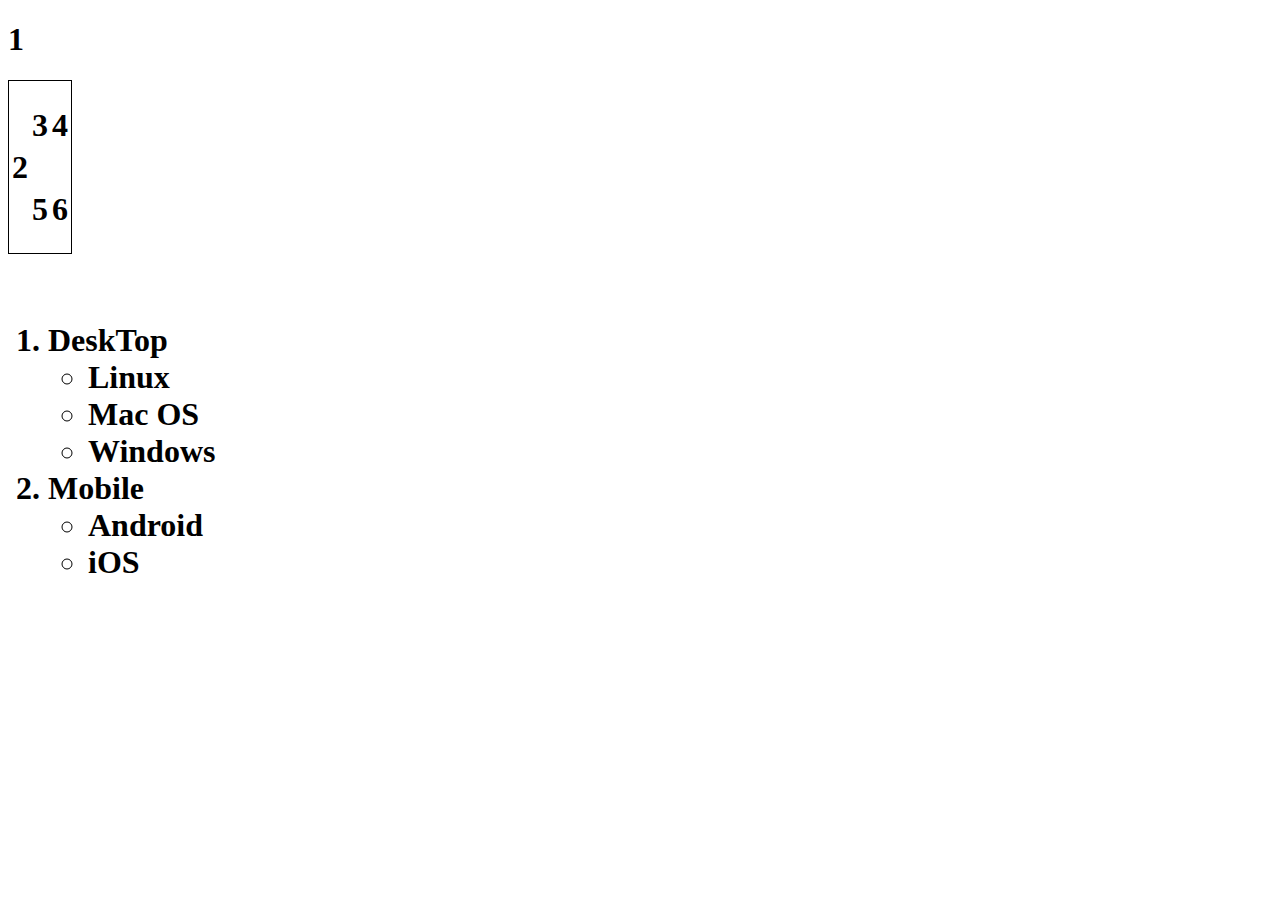
<file: Week-1/Html tables/index.html>
<!DOCTYPE html>
<html>
    <head>
        <meta charset="utf-8">
        <title>HTMLTable </title>
        <meta name="viewport" content="width=device-width, initial-scale=1">
        
    </head>
    <body>
       <table style="border: 1px solid black">
        <tr colspan="3"> <h1>1</h1> </tr>
        <tr> 
            <td rowspan="2"><h1>2</h1></td>
            <td><h1>3</h1></td>
            <td><h1>4</h1></td>
        </tr>
        <tr>
            <td><h1>5</h1></td>
            <td><h1>6</h1></td>
        </tr>
       </table>

       <br><br>

       <h1><ol>
        <li>DeskTop
            <ul>
                <li>Linux</li>
                <li>Mac OS</li>
                <li>Windows</li>
            </ul>
        </li>
        <li>Mobile
            <ul>
                <li>Android</li>
                <li>iOS</li>
                
            </ul>
        </li>
       </ol></h1>
    </body>
</html>
</file>
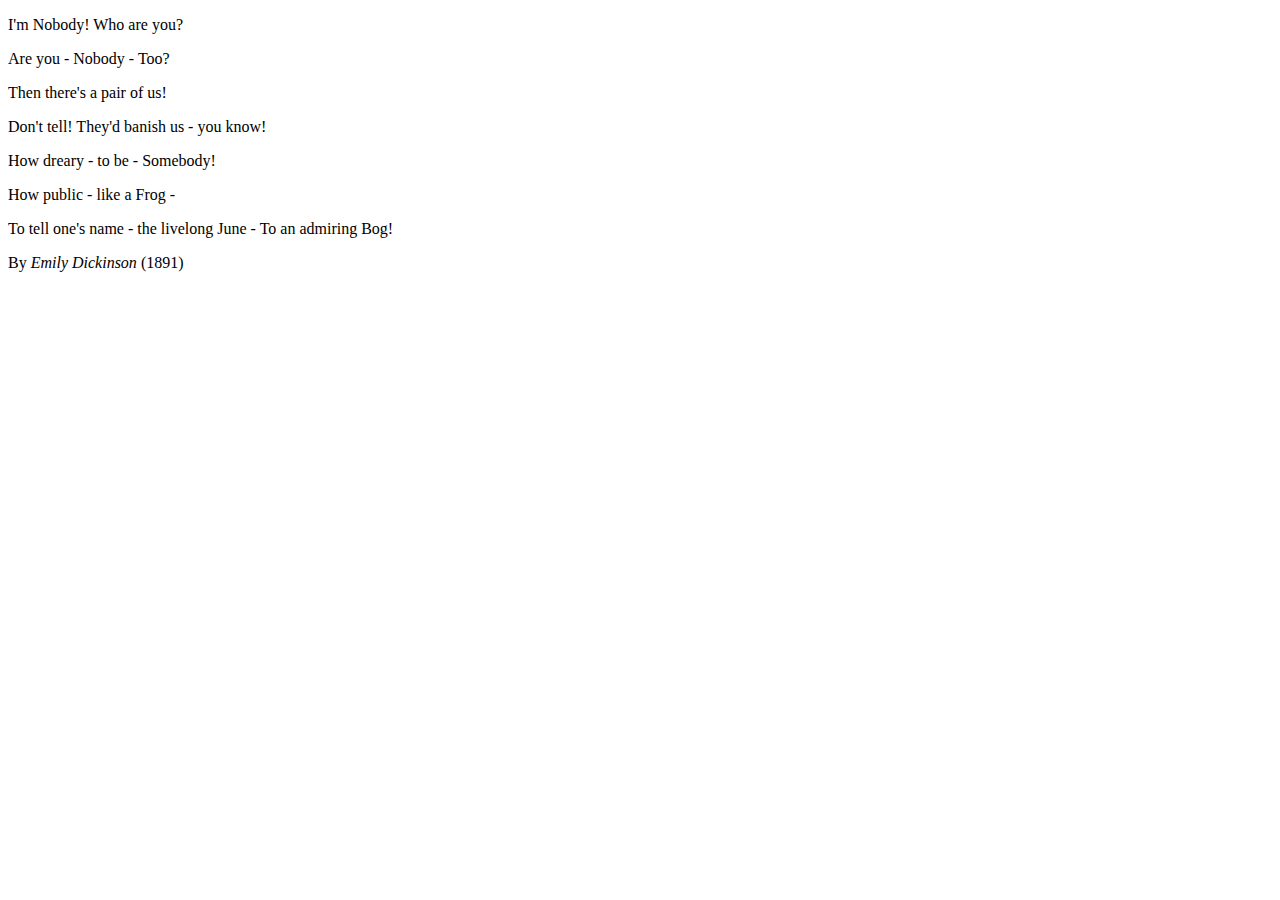
<file: Week-1/Poem Webpage/index.html>
<!DOCTYPE html>
<html lang="en">
<head>
    <meta charset="UTF-8">
    <meta name="viewport" content="width=device-width, initial-scale=1.0">
    <title>I'm Nobody! Who are you?</title>
</head>
<body>
    <p>I'm Nobody! Who are you?</p>
    <p>Are you - Nobody - Too?</p>

    <p>Then there's a pair of us!</p>
    <p>Don't tell! They'd banish us - you know!</p>

    <p>How dreary - to be - Somebody!</p>
    <p>How public - like a Frog -</p>
    <p>To tell one's name - the livelong June - To an admiring Bog!</p>

    <p>By <em>Emily Dickinson</em> (1891)</p>
</body>
</html>
</file>
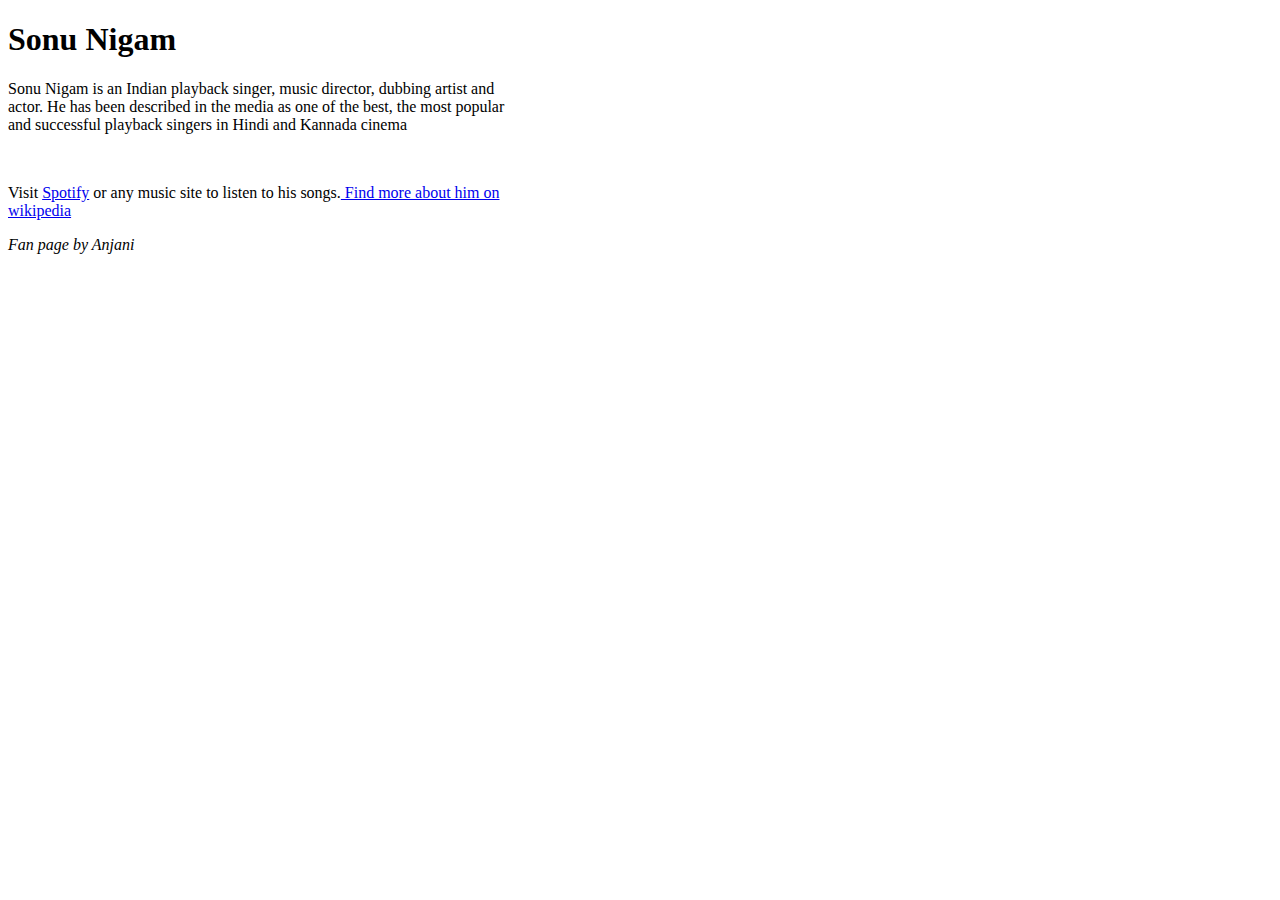
<file: Week-1/your favourite musician fan page/index.html>
<!DOCTYPE html>

<html>
    <head>
        <meta charset="utf-8">
        <title> Fan Webpage</title>
        <meta name="viewport" content="width=device-width, initial-scale=1">
        <style>
            p
            {
                width: 500px;
            }   
        </style>
    </head>
    <body>
        <h1> Sonu Nigam</h1>

        <p>Sonu Nigam is an Indian playback singer, music director, dubbing artist and actor. He has been described in the media as one of the best, the most popular and successful playback singers in Hindi and Kannada cinema</p><br>
        <p> Visit <a href="https://open.spotify.com/artist/1dVygo6tRFXC8CSWURQJq2" > Spotify</a> or any music site to listen to his songs.<a href="https://en.wikipedia.org/wiki/Sonu_Nigam"> Find more about him on wikipedia</a></p>
        <p><address>Fan page by Anjani</address></p>

    </body>
</html>
</file>
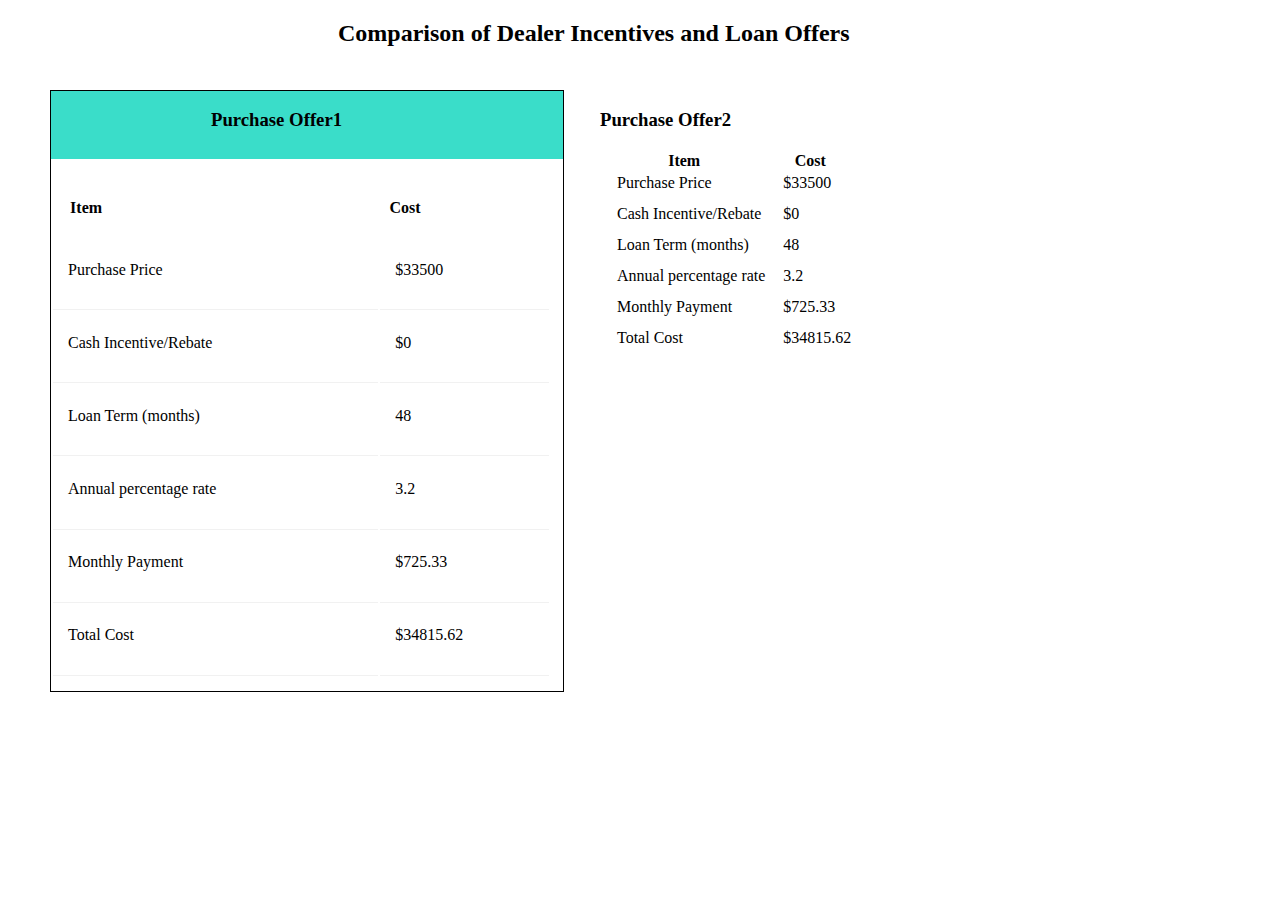
<file: Week-2/Auto Loan/index.html>
<!DOCTYPE html>
<html lang="en">
<head>
    <link rel="stylesheet" href="Style.css">
    <meta charset="UTF-8">
    <meta name="viewport" content="width=device-width, initial-scale=1.0">
    <title>Auto Loan</title>
</head>
<body>
    <div class="container">
    <h2>Comparison of Dealer Incentives and Loan Offers</h2>
    <div class="container1">
        <h3>Purchase Offer1</h3>
        <table class="table1"> 
        <tr>
            <th id="heading">Item</th>
            <th id="Cost">Cost</th>
        </tr>
        <tr>
            <td>Purchase Price</td>
            <td>$33500</td>
        </tr>
        <tr>
            <td>Cash Incentive/Rebate</td>
            <td>$0</td>
        </tr>
        <tr>
            <td>Loan Term (months)</td>
            <td>48</td>
        </tr>
        <tr>
            <td>Annual percentage rate</td>
            <td>3.2</td>
        </tr>
        <tr>
            <td>Monthly Payment</td>
            <td>$725.33</td>
        </tr>
        <tr>
            <td>Total Cost</td>
            <td>$34815.62</td>
        </tr>
        </table>
    </div>
    <div class="container2">
        <h3>Purchase Offer2</h3>
        <table> 
            <tr>
                <th>Item</th>
                <th>Cost</th>
            </tr>
            <tr>
                <td>Purchase Price</td>
                <td>$33500</td>
            </tr>
            <tr>
                <td>Cash Incentive/Rebate</td>
                <td>$0</td>
            </tr>
            <tr>
                <td>Loan Term (months)</td>
                <td>48</td>
            </tr>
            <tr>
                <td>Annual percentage rate</td>
                <td>3.2</td>
            </tr>
            <tr>
                <td>Monthly Payment</td>
                <td>$725.33</td>
            </tr>
            <tr>
                <td>Total Cost</td>
                <td>$34815.62</td>
            </tr>
            </table>
    </div>
   </div>
</body>
</html>
</file>
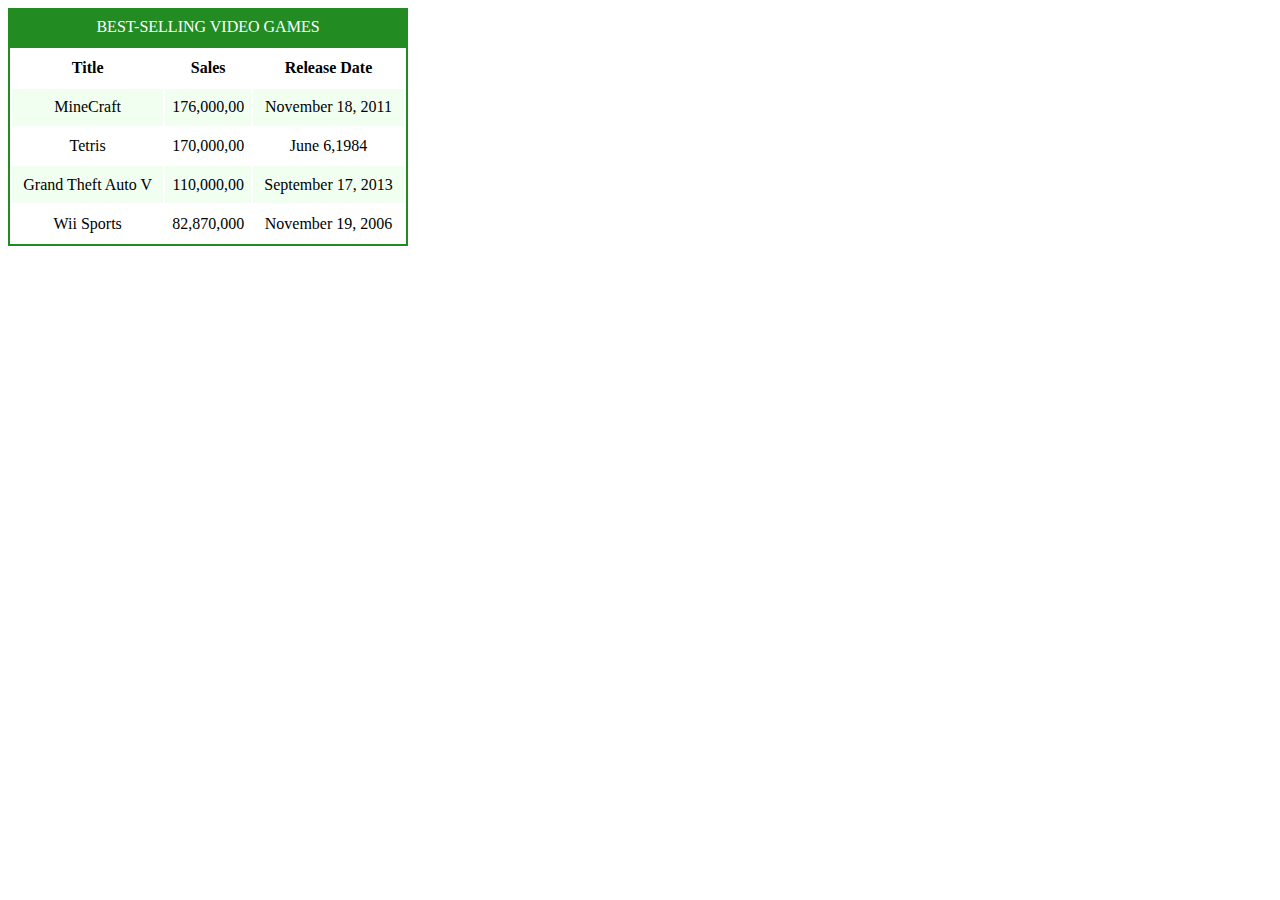
<file: Week-2/best selling video games/index.html>
<!DOCTYPE html>
<html lang="en">
<head>
    <meta charset="UTF-8">
    <link href="style.css" rel="stylesheet">
    <meta name="viewport" content="width=device-width, initial-scale=1.0">
    <title>Document</title>
</head>
<body>
    <div class="">
       
        <table id="Game-Table">
            <caption id="title">BEST-SELLING Video Games</caption>
             <tr>
                <th>Title</th>
                <th>Sales</th>
                <th>Release Date</th>
            </tr>
            <tr>
                <td>MineCraft</td>
                <td>176,000,00</td>
                <td>November 18, 2011</td>
            </tr>
            <tr>
                <td>Tetris</td>
                <td>170,000,00</td>
                <td>June 6,1984</td>
            </tr>
            <tr>
                <td>Grand Theft Auto V</td>
                <td>110,000,00</td>
                <td>September 17, 2013</td>
            </tr>
            <tr>
                <td>Wii Sports</td>
                <td>82,870,000</td>
                <td>November 19, 2006</td>
            </tr>
        </table>
    </div>
</body>
</html>
</file>
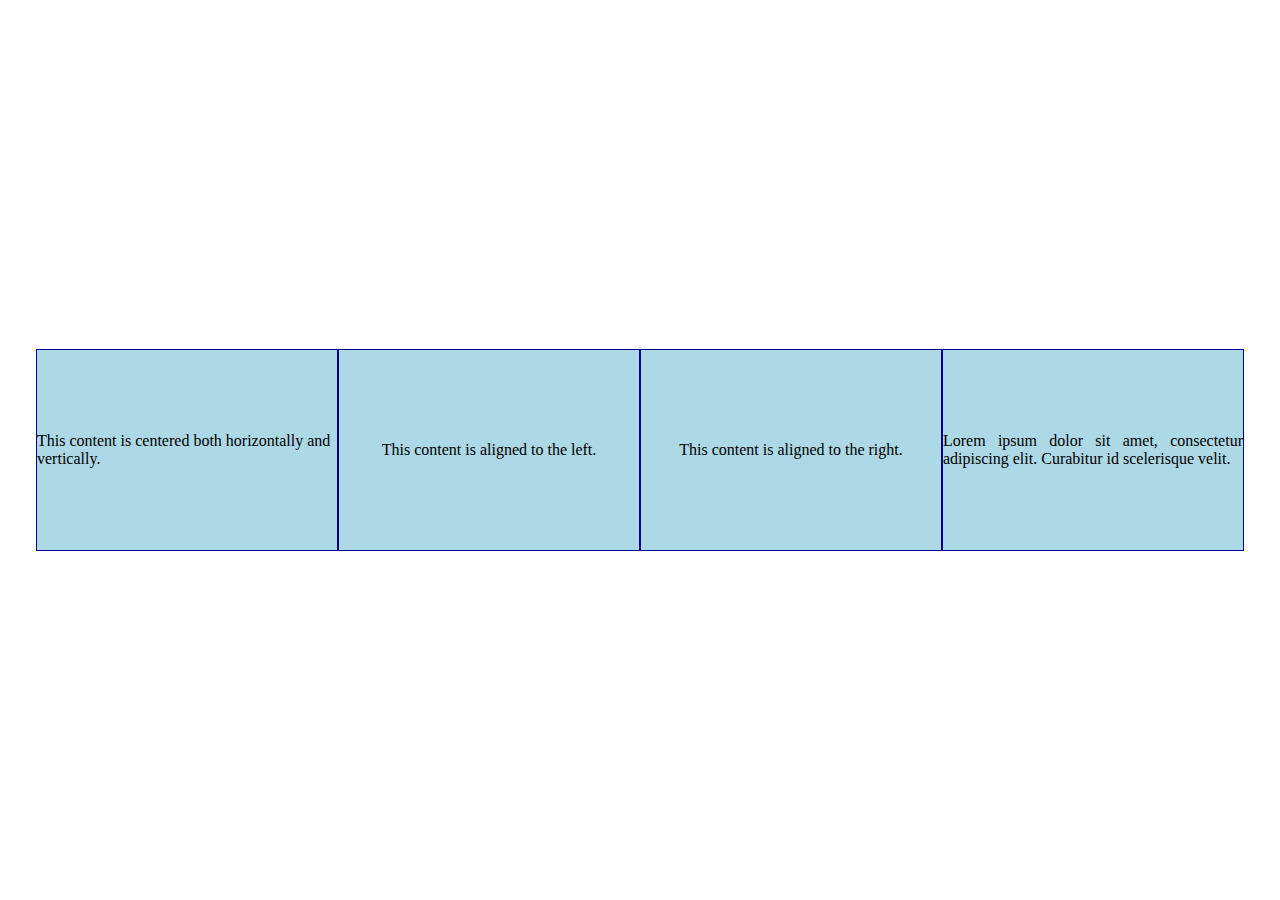
<file: Week-2/Demo/index.html>
<!DOCTYPE html>
<html>
<head>
    <title>CSS Alignment Properties Example</title>
    <style>
        /* Center the container horizontally and vertically within the viewport */
        body {
            height: 100vh; /* Set the body height to the full viewport height */
            display: flex; /* Use flexbox to center the container */
            justify-content: center; /* Center the container horizontally */
            align-items: center; /* Center the container vertically */
            margin: 0; /* Remove default body margin */
        }

        /* Basic container styles */
        .container {
            width: 300px;
            height: 200px;
            background-color: lightblue;
            border: 1px solid darkblue;
        }

        /* Center the content horizontally and vertically within the container */
        .centered-content {
            display: flex; /* Use flexbox to center the content */
            justify-content: center; /* Center the content horizontally */
            align-items: center; /* Center the content vertically */
            height: 100%; /* Occupy the full height of the container */
        }

        /* Align content to the left */
        .align-left {
            text-align: left; /* Align the text to the left */
        }

        /* Align content to the right */
        .align-right {
            text-align: right; /* Align the text to the right */
        }

        /* Justify content */
        .justify-content {
            text-align: justify; /* Justify the text */
        }
    </style>
</head>
<body>
    <!-- Centered container -->
    <div class="container">
        <div class="centered-content">
            <p>This content is centered both horizontally and vertically.</p>
        </div>
    </div>

    <!-- Left-aligned container -->
    <div class="container align-left">
        <div class="centered-content">
            <p>This content is aligned to the left.</p>
        </div>
    </div>

    <!-- Right-aligned container -->
    <div class="container align-right">
        <div class="centered-content">
            <p>This content is aligned to the right.</p>
        </div>
    </div>

    <!-- Justified content container -->
    <div class="container justify-content">
        <div class="centered-content">
            <p>Lorem ipsum dolor sit amet, consectetur adipiscing elit. Curabitur id scelerisque velit.</p>
        </div>
    </div>
</body>
</html>
</file>
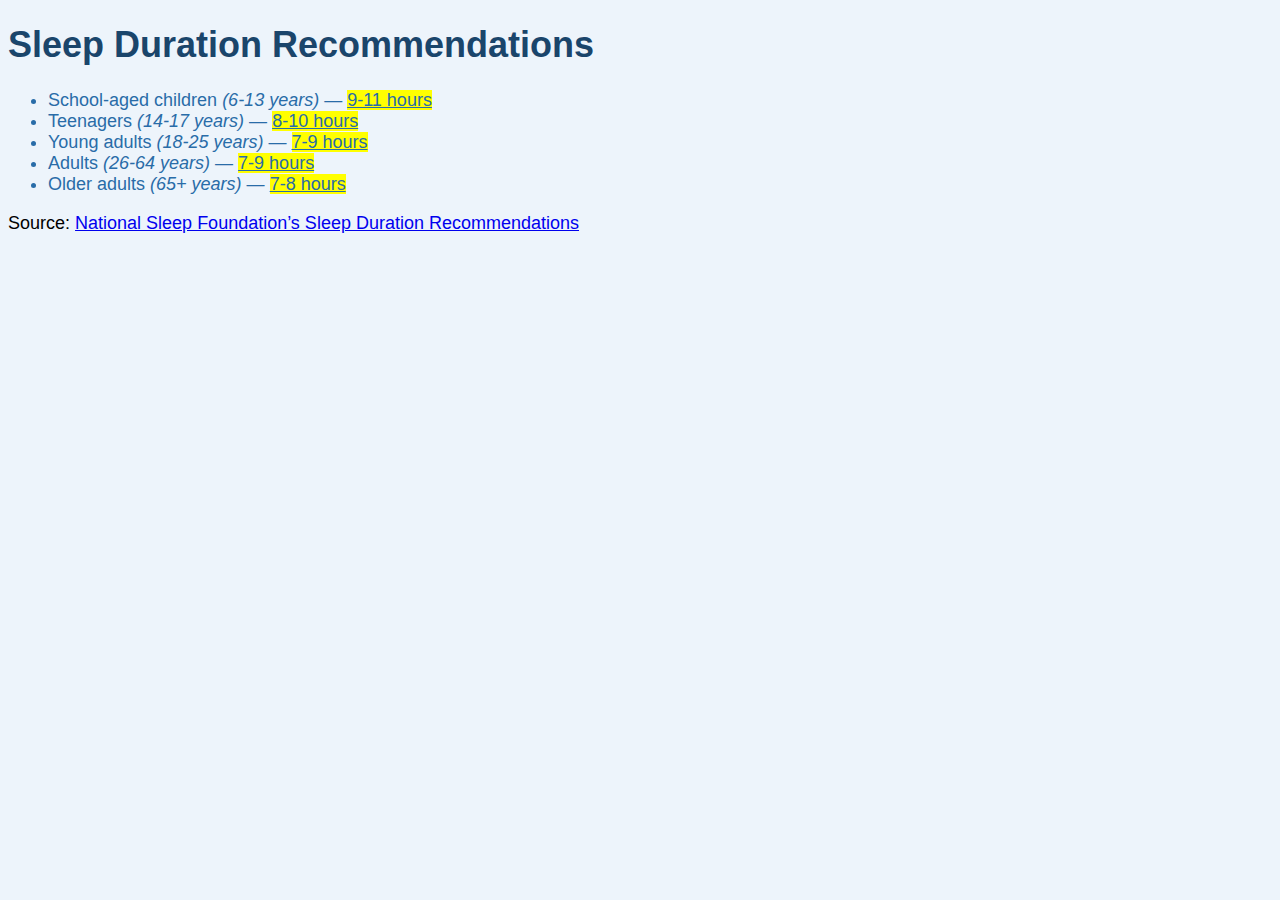
<file: Week-2/Sleep recommendation list/index.html>
<!DOCTYPE html>
<html lang="en">
<head>
   <title>Sleep Duration Recommendations</title>
   
   <style>
      /* Your solution goes here */
      body{
        font-family: Arial, Helvetica, sans-serif;
        font-size: 18px;
        background-color: #EDF4FB;
      }

      h1{
        color: rgb(26, 69, 107);
      }

      li{
        color: #296ca8;
      }
      
      .age{
        font-style: italic;
      }
      .recommended{
        background-color: yellow;
        text-decoration: underline;
      }
   </style>
</head>
<body>
   <h1>Sleep Duration Recommendations</h1>
   <ul>
      <li>School-aged children <span class="age">(6-13 years)</span> &mdash;
         <span class="recommended">9-11 hours</span>
      </li>
      <li>Teenagers <span class="age">(14-17 years)</span> &mdash;
         <span class="recommended">8-10 hours</span>
      </li>
      <li>Young adults <span class="age">(18-25 years)</span> &mdash;
         <span class="recommended">7-9 hours</span>
      </li>
      <li>Adults <span class="age">(26-64 years)</span> &mdash;
         <span class="recommended">7-9 hours</span>
      </li>
      <li>Older adults <span class="age">(65+ years)</span> &mdash;
         <span class="recommended">7-8 hours</span>
      </li>
   </ul>
   <p>
      Source: <a
         href="https://www.sleepfoundation.org/press-release/national-sleep-foundation-recommends-new-sleep-times/page/0/1">
         National Sleep Foundation’s Sleep Duration Recommendations</a>
   </p>

</body>
</html>
</file>
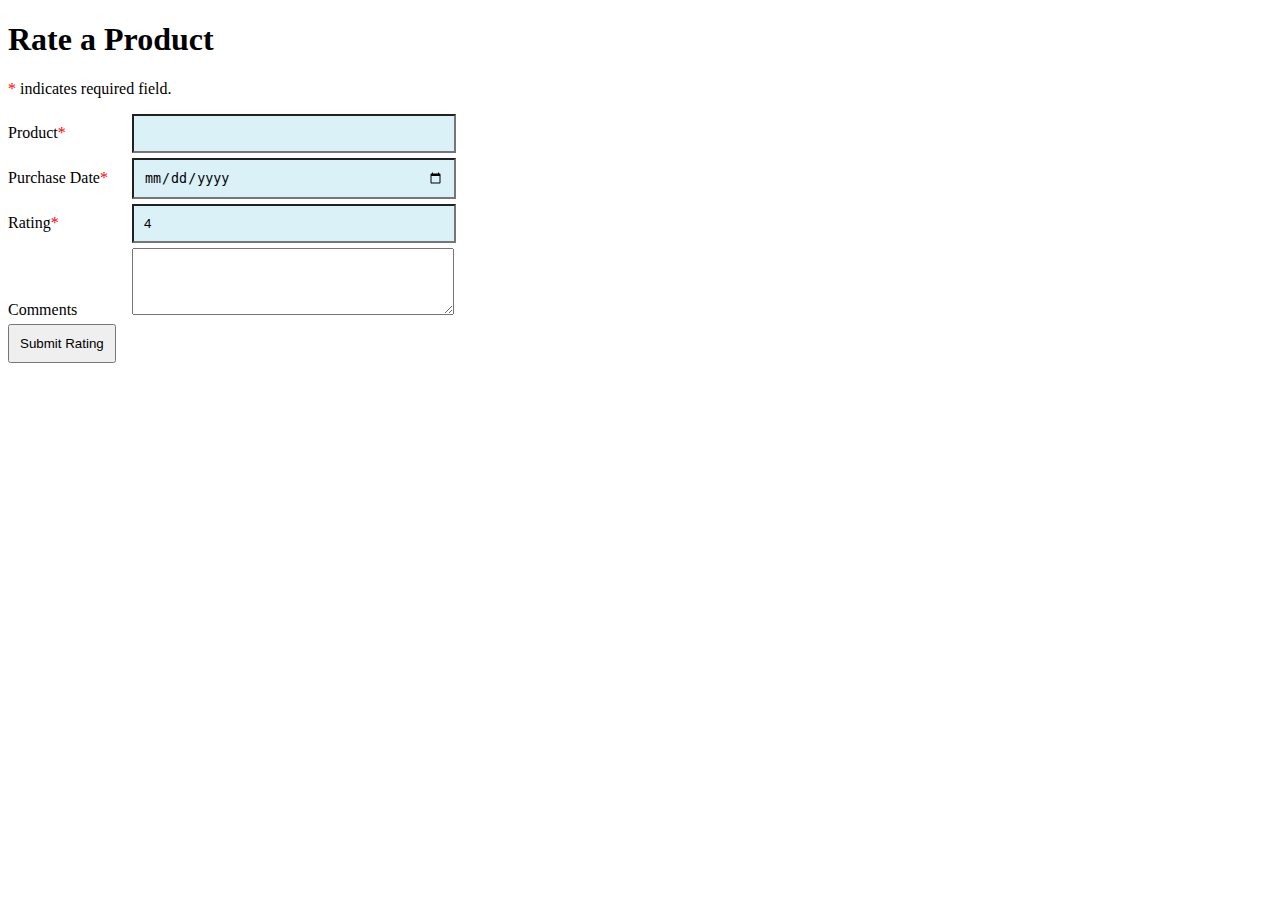
<file: Week-2/Style the form with advanced selectors/index.html>
<!DOCTYPE html>
<html lang="en">
  <head>
    <title>Product Rating</title>

    <style>
      body {
        font-family: Calibri, Myriad;
      }

      div {
        margin-bottom: 5px;
      }

      /* Your solution goes here */
      label {
        display: inline-block;
        width: 120px;
      }

      input,
      textarea {
        width: 300px;
        padding: 10px;
      }

      input[type="submit"] {
        width: auto;
      }

      .required::after {
        content: "*";
        color: red;
      }

      label + input {
        background-color: rgb(219, 241, 248);
      }
    </style>
  </head>
  <body>
    <h1>Rate a Product</h1>
    <p><span class="required"></span> indicates required field.</p>
    <form>
      <div>
        <label class="required">Product</label>
        <input type="text" name="title" />
      </div>
      <div>
        <label class="required">Purchase Date</label>
        <input type="date" name="purchase-date" />
      </div>
      <div>
        <label class="required">Rating</label>
        <input type="number" name="rating" value="4" min="1" max="4" />
      </div>
      <div>
        <label>Comments</label>
        <textarea rows="3" cols="50" name="comments"></textarea>
      </div>
      <input type="submit" value="Submit Rating" />
    </form>
  </body>
</html>
</file>
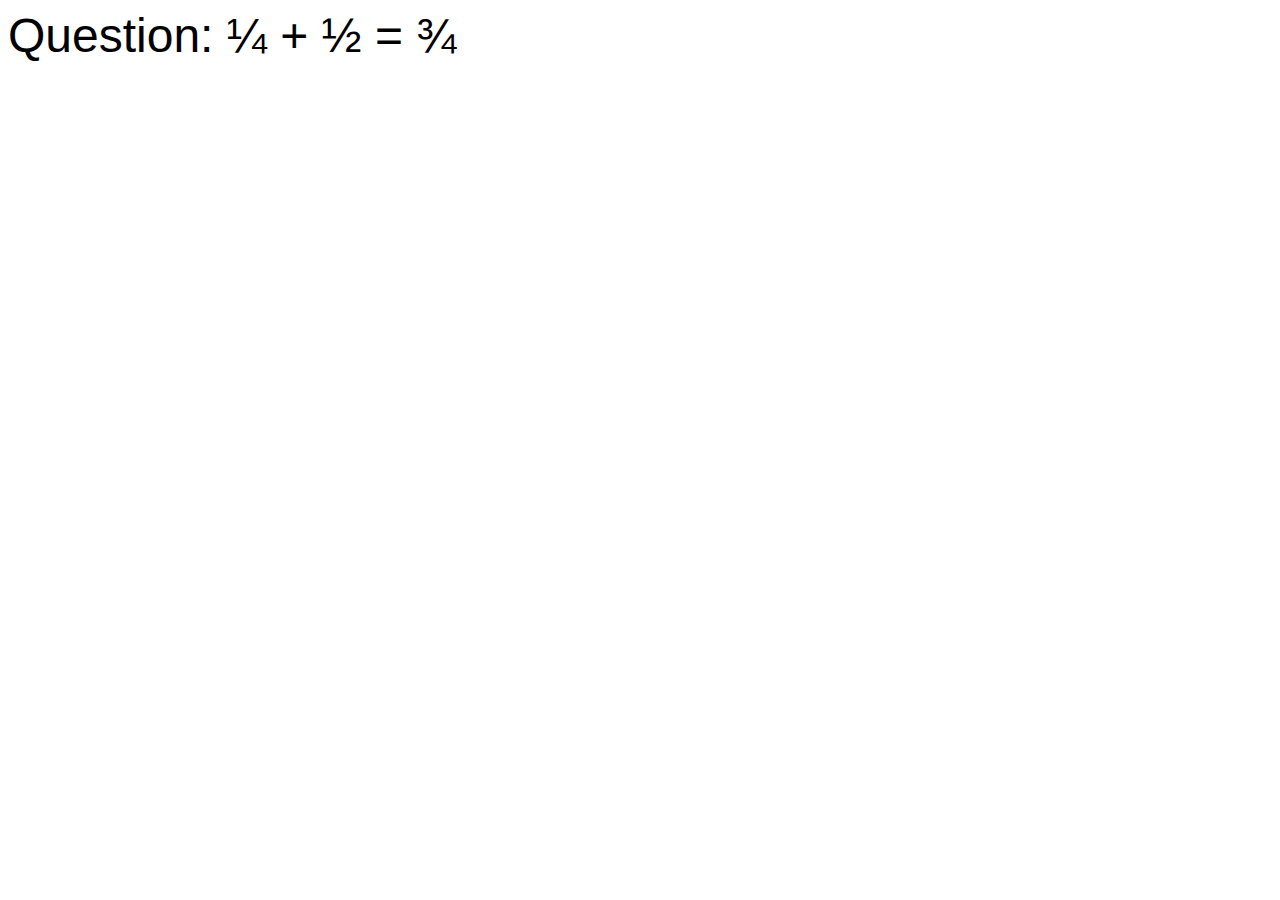
<file: Week-3/Animating the Answer/index.html>
<!DOCTYPE HTML>
<html>
   <head>
      <title>Question and Answer</title>
      <style>

        @keyframes moveFraction
        {
            0%
            {
                color: yellow;
                transform: translate(-355px, 60px);
            }
            50%
            {
                transform: translate(0px, 60px);
            }
            100%
            {
                color: red;
                transform: translate(0px, 0px);
            }


        }
   
         body {
            font-family: Calibri, sans-serif;
            font-size: 3em;
         }
   
         #answer {
            color: black;
            width: 100px;
            animation: moveFraction 2s linear 1s forwards;
   
         }
   
         #question {
            /* Part of your solution goes here */
            transition: transform 0.6s ease-in-out;
   
         }
   
         #question:hover {
            transform: scale(.9);
         }
         
         span {
            display: inline-block;         
         }
   
      </style>
   </head>
   <body>
      <span id="question">Question: &frac14; + &frac12; =</span>
      <span id="answer">&frac34;</span>   
   </body>
</html>
</file>
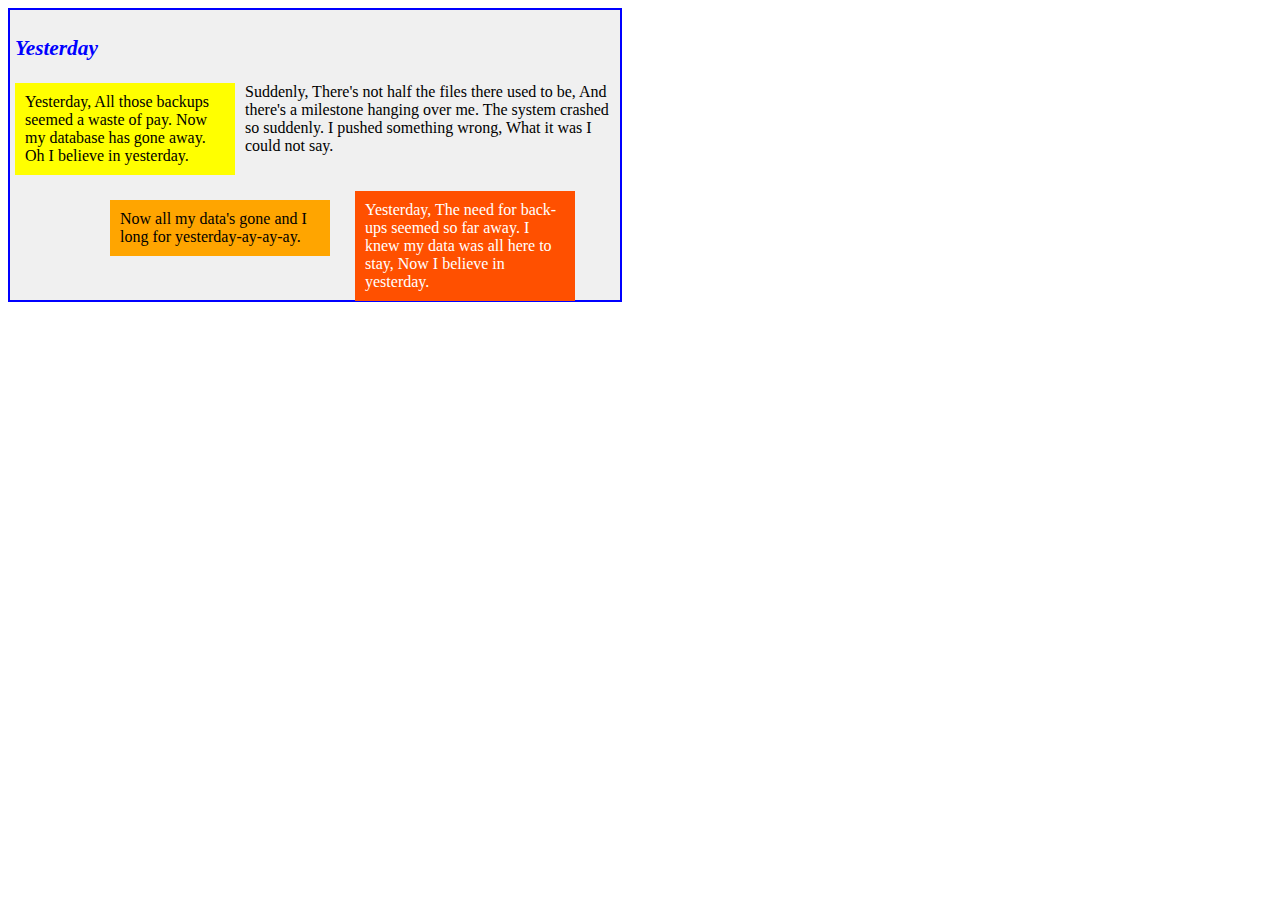
<file: Week-3/CSS Practice/index.html>
<!DOCTYPE html>
<html lang="en">
<head>
    <meta charset="UTF-8">
    <meta name="viewport" content="width=device-width, initial-scale=1.0">
    <title>CSS_Practice</title>
    <link rel="stylesheet" href="style.css">
</head>
<body>
    <div class="container">
        <p class="title">Yesterday</p>
        <section class="yellow">
            Yesterday, All those backups seemed a waste of pay. Now my database has gone away. Oh I believe in yesterday.
        </section>
        <p>Suddenly, There's not half the files there used to be, And there's a milestone hanging over me. The system crashed so suddenly. I pushed something wrong, What it was I could not say.</p>
        <section class="orange">
            Now all my data's gone and I long for yesterday-ay-ay-ay.
        </section>

        <section class="orange-red">
            Yesterday, The need for back-ups seemed so far away. I knew my data was all here to stay, Now I believe in yesterday.
        </section>

    </div>
    
</body>
</html>
</file>
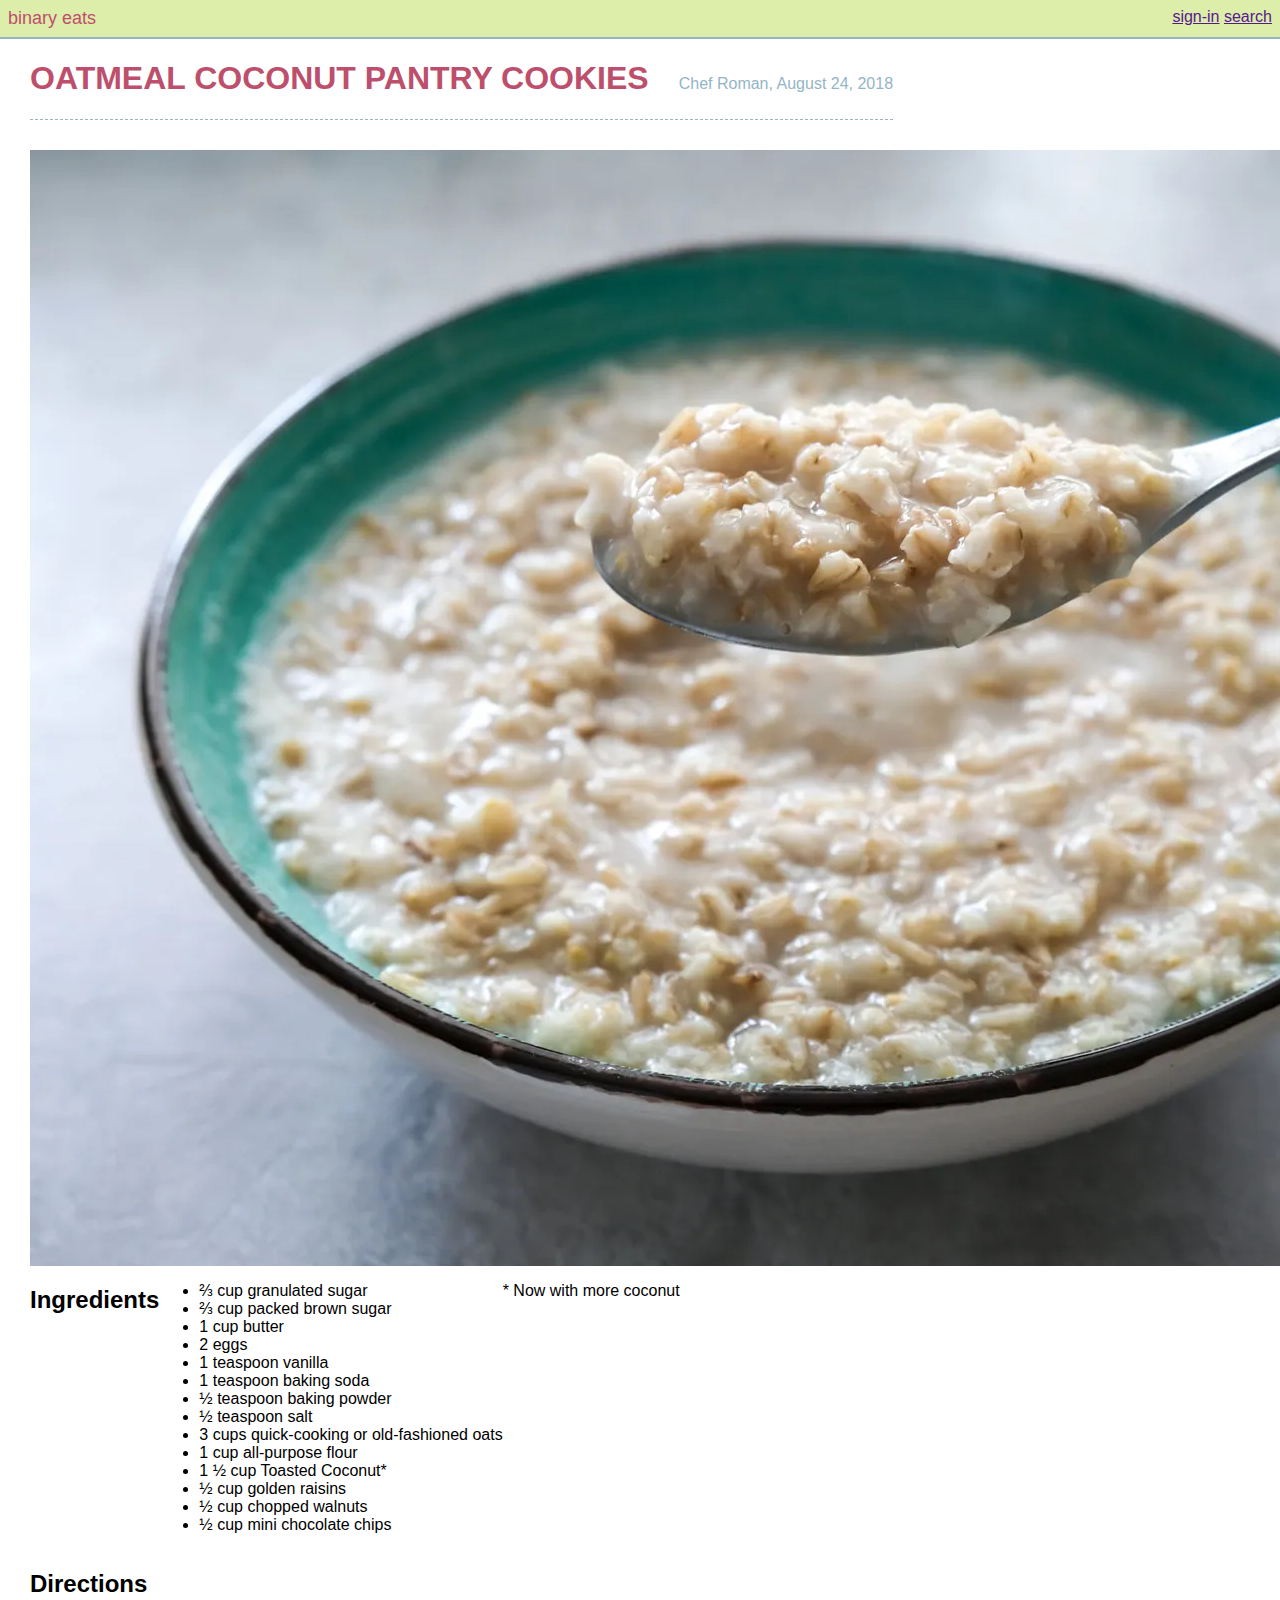
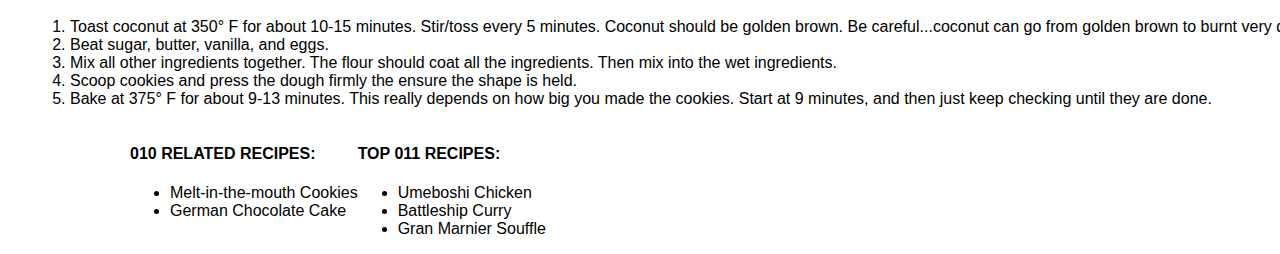
<file: Week-3/Recipe with Flexbox/index.html>
<!DOCTYPE html>
<html lang="en">
   <head>
      <meta charset="UTF-8">
      <title>binary eats - Oatmeal Coconut Pantry Cookies</title>
      <link href="style.css" rel="stylesheet">
   </head>

   <body>
      <header>
         <div class="logo">binary eats</div>
         <div>
            <a href="">sign-in</a>
            <a href="">search</a>
         </div>
      </header>
      <div class="content">
         <div class="main-content">
            <div class="title">
               <h1>OATMEAL COCONUT PANTRY COOKIES</h1>
               <p>Chef Roman, August 24, 2018</p>
            </div>
            <div class="summary">
               <img src="oatmealCookie_small.jpg" alt="Photo of two of the world's best oatmeal cookies">
               <div>
                  <div>
                     <p>Prep Time:</p>
                     <p>30 minutes</p>
                  </div>
                  <div>
                     <p>Cooking Time:</p>
                     <p>9-13 minutes</p>
                  </div>
                  <div>
                     <p>Skill level:</p>
                     <p>Easy</p>
                  </div>
                  <div>
                     <p>Makes:</p>
                     <p>24 cookies</p>
                  </div>
               </div>
            </div>
            <div class="ingredients">
               <h2>Ingredients</h2>
                  <ul>
                  <li>⅔ cup granulated sugar</li>
                  <li>⅔ cup packed brown sugar</li>
                  <li>1 cup butter</li>
                  <li>2 eggs</li>
                  <li>1 teaspoon vanilla</li>
                  <li>1 teaspoon baking soda</li>
                  <li>½ teaspoon baking powder</li>
                  <li>½ teaspoon salt</li>
                  <li>3 cups quick-cooking or old-fashioned oats</li>
                  <li>1 cup all-purpose flour</li>
                  <li>1 ½ cup Toasted Coconut*</li>
                  <li>½ cup golden raisins</li>
                  <li>½ cup chopped walnuts</li>
                  <li>½ cup mini chocolate chips</li>
               </ul>
               <p>* Now with more coconut</p>
            </div>
            <div class="directions">
               <h2>Directions</h2>
               <ol>
                  <li>Toast coconut at 350° F for about 10-15 minutes. Stir/toss every 5 minutes. Coconut should be golden brown. Be careful...coconut can go from golden brown to burnt very quickly. Cool completely.</li>
                  <li>Beat sugar, butter, vanilla, and eggs.</li>
                  <li>Mix all other ingredients together. The flour should coat all the ingredients. Then mix into the wet ingredients.</li>
                  <li>Scoop cookies and press the dough firmly the ensure the shape is held.</li>
                  <li>Bake at 375° F for about 9-13 minutes. This really depends on how big you made the cookies. Start at 9 minutes, and then just keep checking until they are done.</li>
               </ol>
            </div>
         </div>
         <div class="related-content">
            <div>
               <h4>010 RELATED RECIPES:</h4>
               <ul>
                  <li>Melt-in-the-mouth Cookies</li>
                  <li>German Chocolate Cake</li>
               </ul>
            </div>
            <div>
               <h4>TOP 011 RECIPES:</h4>
               <ul>
                  <li>Umeboshi Chicken</li>
                  <li>Battleship Curry</li>
                  <li>Gran Marnier Souffle</li>
               </ul>
            </div>
         </div>
      </div>
   </body>
</html>
</file>
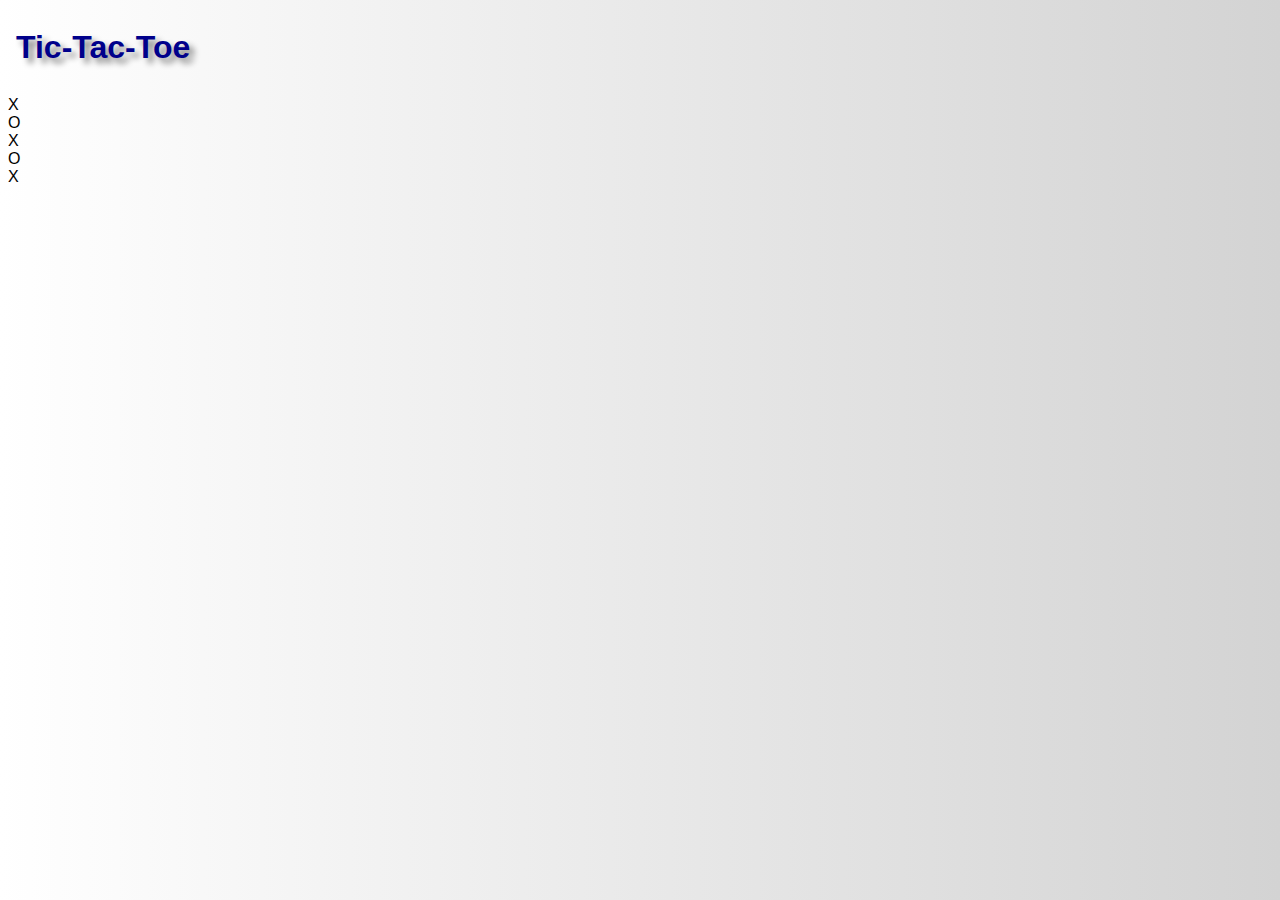
<file: Week-3/Tic-tac-toe game/index.html>
<!DOCTYPE html>
<html lang="en">
<head>
    <meta charset="UTF-8">
    <meta name="viewport" content="width=device-width, initial-scale=1.0">
    <title>Tic-Tac-Toe</title>
    <link rel="stylesheet" href="style.css">
</head>
<body>
    <h1>Tic-Tac-Toe</h1>
    <div class="container">
        <div class="item X">X</div>
        <div class="item O">O</div>
        <div class="item"></div>
        <div class="item"></div>
        <div class="item X">X</div>
        <div class="item"></div>
        <div class="item O">O</div>
        <div class="item"></div>
        <div class="item X">X</div>
    </div>
    
</body>
</html>
</file>
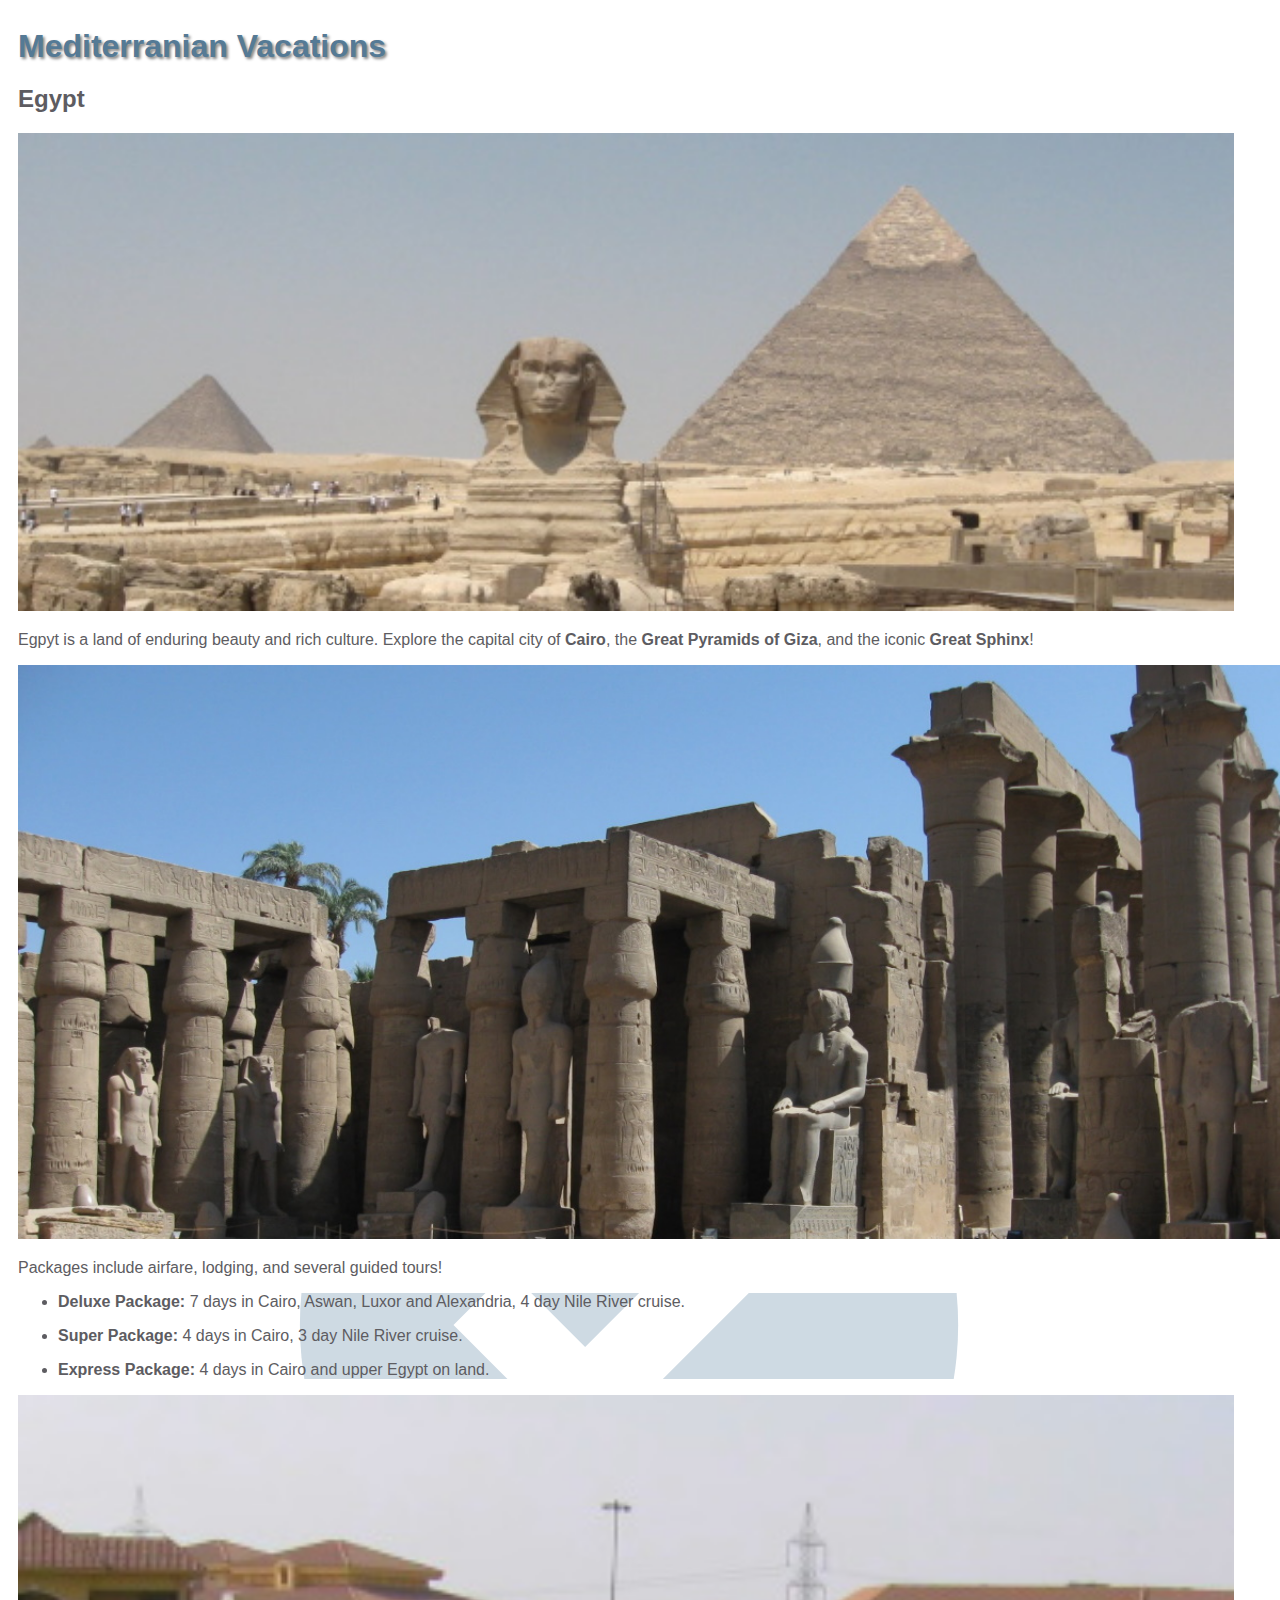
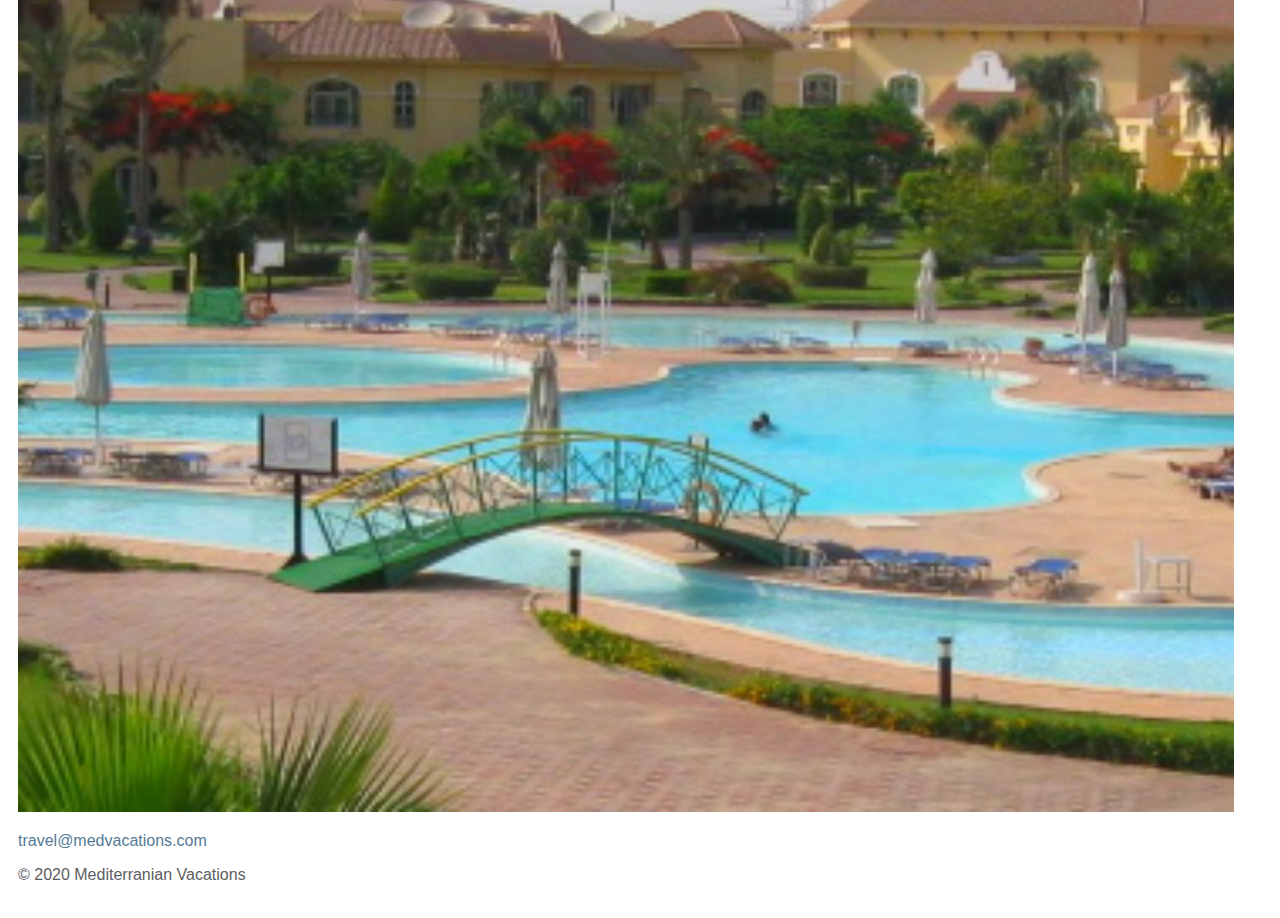
<file: Week-3/ResponsiveWebDesign/ImagesForVacation/index.html>
<!DOCTYPE html>
<html lang="en">
<head>
   <title>Responsive Images Lab</title>
   <link rel="stylesheet" href="style.css">
   <meta name="viewport" content="width=device-width, initial-scale=1">
</head>

<body>
   <header>
      <h1>Mediterranian Vacations</h1>
   </header>
   <main>
      <h2>Egypt</h2>
      
      <!-- TODO: Add srcset attribute -->
      <img src="./images/egypt_600.jpg" srcset="./images/egypt_600.jpg 1x, ./images/egypt_1200.jpg 2x, ./images/egypt_1800.jpg 3x" 
      alt="Great Sphyinx and pyramid" class="stretch-image">
      
      <p>Egpyt is a land of enduring beauty and rich culture.
         Explore the capital city of <strong>Cairo</strong>,
         the <strong>Great Pyramids of Giza</strong>, and the
         iconic <strong>Great Sphinx</strong>!
      </p>

      <!-- TODO: Add srcset and sizes attributes -->
      <img src="./images/luxor_600.jpg" alt="Luxor Temple" 
      srcset="./images/luxor_600.jpg 600w,./images/luxor_800.jpg 800w,./images/luxor_1200.jpg 1200w"
      sizes=" (min-width: 1366px) 800px, (min-width: 1536px) 1200px, 100vw" >

      <p>
         Packages include airfare, lodging, and several guided tours!
      </p>
      <ul>
         <li>
            <p>
               <strong>Deluxe Package:</strong> 7 days in Cairo, Aswan, Luxor and Alexandria, 4 day Nile River cruise.
            </p>
         </li>
         <li>
            <p>
               <strong>Super Package:</strong> 4 days in Cairo, 3 day Nile River cruise.
            </p>
         </li>
         <li>
            <p>
               <strong>Express Package:</strong> 4 days in Cairo and upper Egypt on land.
            </p>
         </li>
      </ul>

      <!-- TODO: Add <picture> -->
      <!-- <img src="./images/hotel_narrow.jpg" alt="Hotel" class="stretch-image"> -->
      <picture>
        <source srcset="./images/hotel_wide.jpg" media="(max-width: 500px)">
        <img src="./images/hotel_narrow.jpg" alt="Hotel" class="stretch-image">
      </picture>
   </main>
   <footer>
      <p>
         <a href="mailto:travel@medvacations.com">travel@medvacations.com</a>
      </p>
      <p>
         &copy; 2020 Mediterranian Vacations
      </p>
   </footer>
</body>

</html>
</file>
<file: Week-2/Auto Loan/Style.css>
.container > h2{
    position: relative;
    left: 330px;
    display: block;
}

.conatiner{
    display: inline-block;
   
}

.container1{
    display:inline-block;
    border-style: solid;
    border-width: 1px;
    height: 600px;
    width: 40%;
    position: absolute;
    top: 90px;
    left:50px;
}

.container1 > h3{
    padding-left: 160px;
    padding-top: 18px;
    height: 50px;
    background-color: #3addc9;
    margin-top: 0px;
}

.table1  tr td{
    height: 40px;
    border-bottom: 1px solid #f1f1f1;
    
      
}
.table1  tr th{
    height: 40px;
}
.container2{
    display:inline-block;
    position: absolute;
    top: 90px;
    left:600px;
}

.table1{
    height: 500px;
    width: 500px;
}

#heading{
    padding-right: 260px;
}

#Cost{
    padding-right: 120px;
}

td{
    padding-left: 15px;
    padding-bottom: 10px;
    
}


//Table 2
</file>
<file: Week-2/best selling video games/style.css>
:root {
    --table-color: forestgreen;
    --row-bg-color: honeydew;
    font-family: Calibri, Myriad;
 }
    
 #Game-Table{
    border: 2px solid var(--table-color);
    text-align: center;
    height: 200px;
    width: 400px;
 }

 table caption{
    text-transform: uppercase;
    background-color: var(--table-color);
    color: white;
    padding: 10px;
 }

 tr:nth-child(even){
    background-color: var(--row-bg-color);
 }
</file>
<file: Week-3/CSS Practice/style.css>
.title
{
    font-family:  font-family: Arial, Helvetica, sans-serif; 
    font-size: 16pt;
    color: blue;
    font-style: italic;
    font-weight: bold;
}

.container
{
    width: 600px;
    height: 280px;
    border: 2px solid blue;
    padding: 5px;
    background-color: #F0F0F0;
}
.yellow
{
    float: left;
    width: 200px;
    padding: 10px;
    background-color: yellow;
    margin: 0px 10px 0px 0px;;
}

.orange
{
    background-color:orange;
    position: absolute;
    left :110px;
    top: 200px;
    width: 200px;
    padding: 10px;
}

.orange-red
{
    background-color: rgb(255, 80, 0);
    color: white;
    float:right;
    width: 200px;
    padding: 10px;
    margin: 20px 40px 0px 0px;

}
</file>
<file: Week-3/Recipe with Flexbox/style.css>
body {
    margin: 0;
    font-family: Helvetica, sans-serif;
 }
 
 header {
    border-bottom: 2px solid #93B5C6;
    background-color: #DDEDAA;
    padding: 8px;
    display: flex;
    justify-content: space-between;
 }
 
 .logo {
    color: #BD4F6C;
    font-size: 18px;
 }
 
 .content {
    margin-left: 30px;
    display: flex;
    flex-wrap: wrap;
 }

 .main-content
 {
   display: flex;
   flex-wrap: wrap;
   flex-grow: 1;
   flex-basis: 70%;
 }
 
 .title {
    border-bottom: 1px dashed #93B5C6;
    display: flex;
    align-items: baseline;
 }
 
 .title h1 {
    color: #BD4F6C;
 }
 
 .title p {
    color: #93B5C6;
    margin-left: 30px;
 }
 
 .summary {
    margin-top: 30px;
    display: flex;
    justify-content: space-evenly;
    flex-grow: 1;
    flex-basis: 100%;
 }
 
 .summary > div{
    background-color: #DDEDAA;
    border: 2px solid #93B5C6;
    border-radius: 5px;
    color: #BD4F6C;
    padding: 5px;
    width: 210px;
    
 }
 .summary > div > div{
   display: flex;
    justify-content: space-between;
 }
 
 .related-content {
    margin-left: 100px;
    display: flex;
    flex-grow: 1;
    flex-basis: 10%;
 }
 .ingredients, .direction{
   display: flex;
   flex-wrap: 1;
   flex-basis: 45%;
 }
</file>
<file: Week-3/Tic-tac-toe game/style.css>
body
{
    font-family: Arial, Helvetica, sans-serif;
    background: linear-gradient(to right, white , lightgrey);
}

h1{
    color: darkblue;
    padding:8px;
    text-shadow: 5px 5px 6px gray;
}

.para
{
    color: white;
    font-size: 16px;
    padding: 10px;
    background: linear-gradient(to bottom right, darkblue, skyblue);
    box-shadow: 5px 5px 6px grey ;
    border-radius: 5px;
    width: 350px;
    box-sizing: content-box;
    margin: 20px;

}

p{
    white-space: pre-line;
}
</file>
<file: Week-3/ResponsiveWebDesign/ImagesForVacation/style.css>
:root {
    --theme-color: #7395AE;
    --theme-dark-color: #557A95;
    --primary-font-color: #5D5C61;
    --link-font-color: white;
 }
 
 body {
    font-family: Helvetica, sans-serif;
    color: var(--primary-font-color);
    padding: 10px;
 }
 
 a {
    text-decoration: none;
    color: var(--theme-dark-color);
 }
 
 header > h1 {
    color: var(--theme-dark-color);
    font-size: 2rem;
    margin: 10px 0;
    text-shadow: 2px 2px 3px gray;
 }
 
 .stretch-image {
    width: 95vw;
 }
 
 /* TODO: Add ul rule to show check.svg in background */

 ul{
    background-image: url(./images/check.svg);
    background-repeat: no-repeat;
    background-position: center;
    background-size: 60vw;
 }
</file>
